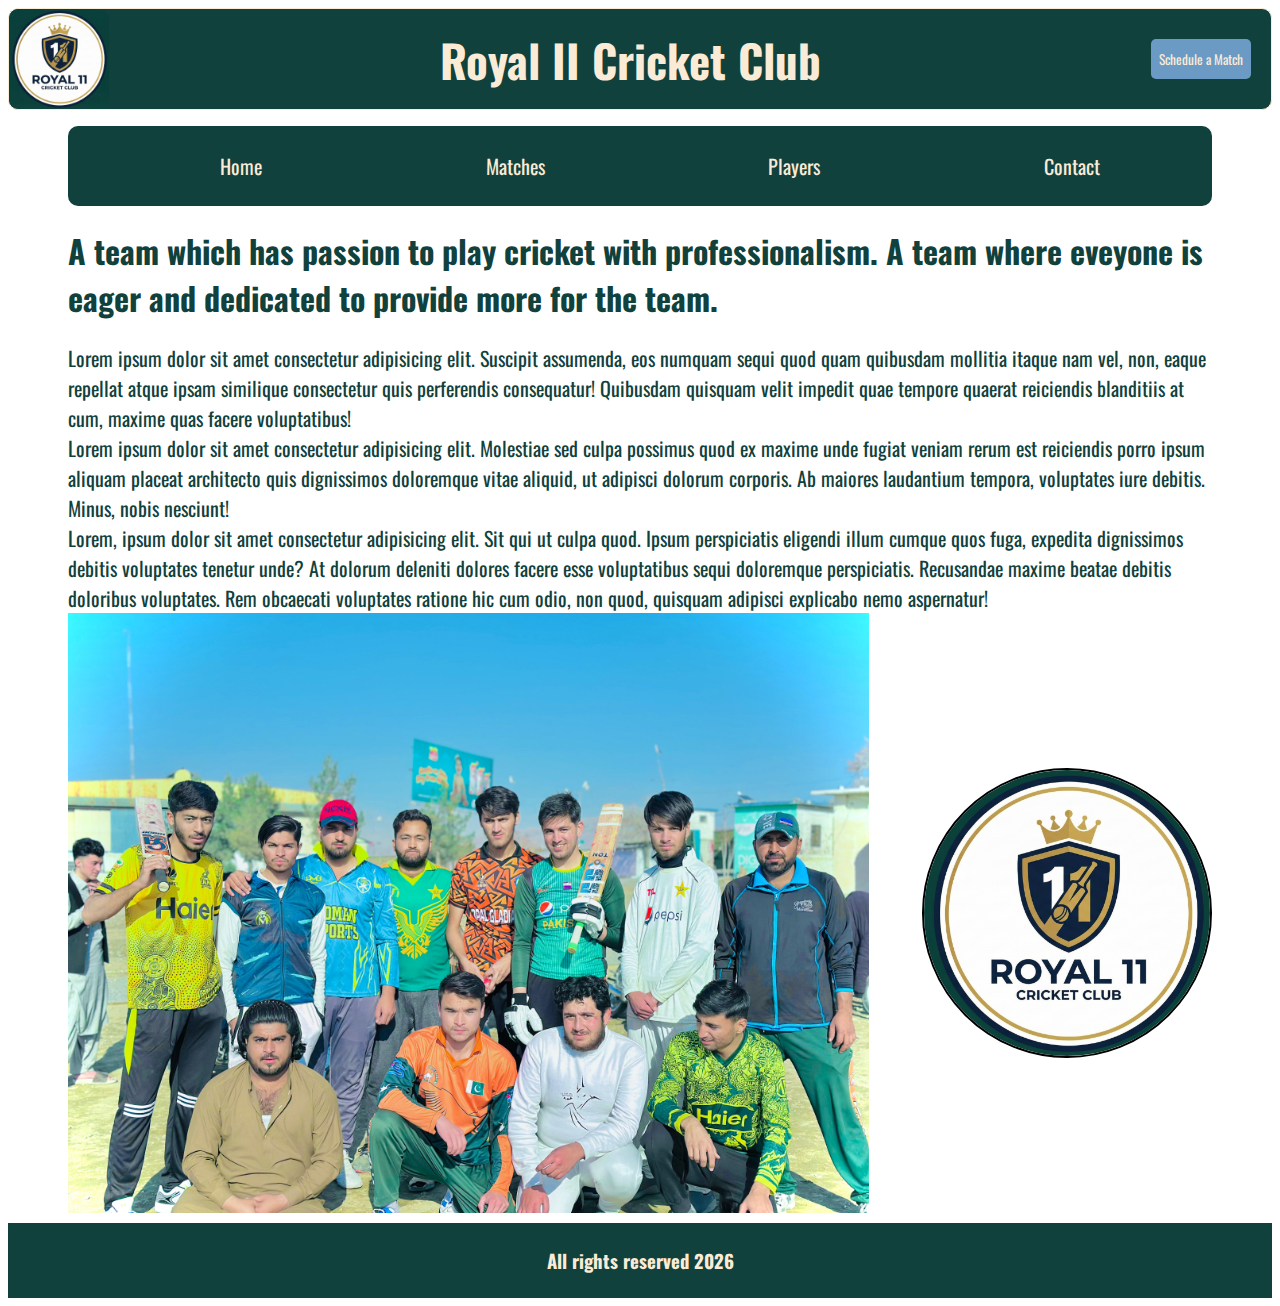
<file: index.html>
<!DOCTYPE html>
<html lang="en">

<head>
    <meta charset="UTF-8">
    <meta name="viewport" content="width=device-width, initial-scale=1.0">
    <title>ROYAL II Page</title>
    <link rel="stylesheet" href="style.css">
    <style>
        @import url('https://fonts.googleapis.com/css2?family=Oswald:wght@200..700&display=swap');
    </style>
</head>

<body>
    <div class="top">
        <div class="logo"> <img src="Screenshot_1.bmp" alt=""></div>
        <h2>Royal II Cricket Club </h2>
        <button id="book">Schedule a Match</button>
    </div>
    <div class="content">
        <nav>
            <ul>
                <li><a href="index.html">Home</a></li>
                <li> <a href="matches.html">Matches</a></li>
                <li> <a href="players.html">Players</a></li>
                <li> <a href="contact.html">Contact</a></li>
            </ul>
        </nav>

        <h1>A team which has passion to play cricket with professionalism. A team where eveyone is eager
            and dedicated to provide more for the team.
        </h1>

        <div class="section">
            <section>Lorem ipsum dolor sit amet consectetur adipisicing elit. Suscipit assumenda, eos numquam sequi quod
                quam quibusdam mollitia itaque nam vel, non, eaque repellat atque ipsam similique consectetur quis
                perferendis consequatur! Quibusdam quisquam velit impedit quae tempore quaerat reiciendis blanditiis at
                cum,
                maxime quas facere voluptatibus!
            </section>
            <section>Lorem ipsum dolor sit amet consectetur adipisicing elit. Molestiae sed culpa possimus quod ex
                maxime
                unde fugiat veniam rerum est reiciendis porro ipsum aliquam placeat architecto quis dignissimos
                doloremque
                vitae aliquid, ut adipisci dolorum corporis. Ab maiores laudantium tempora, voluptates iure debitis.
                Minus,
                nobis nesciunt!</section>
            <section>Lorem, ipsum dolor sit amet consectetur adipisicing elit. Sit qui ut culpa quod. Ipsum perspiciatis
                eligendi illum cumque quos fuga, expedita dignissimos debitis voluptates tenetur unde? At dolorum
                deleniti
                dolores facere esse voluptatibus sequi doloremque perspiciatis. Recusandae maxime beatae debitis
                doloribus
                voluptates. Rem obcaecati voluptates ratione hic cum odio, non quod, quisquam adipisci explicabo nemo
                aspernatur!</section>
        </div>
        <div class="team">
            <img id="1" src="team.jpeg" width="100%" alt="">
            <img src="Screenshot_1.bmp" alt="">
        </div>
    </div>
    <footer>
        <h3>All rights reserved 2026</h3>
    </footer>
</body>

</html>
</file>
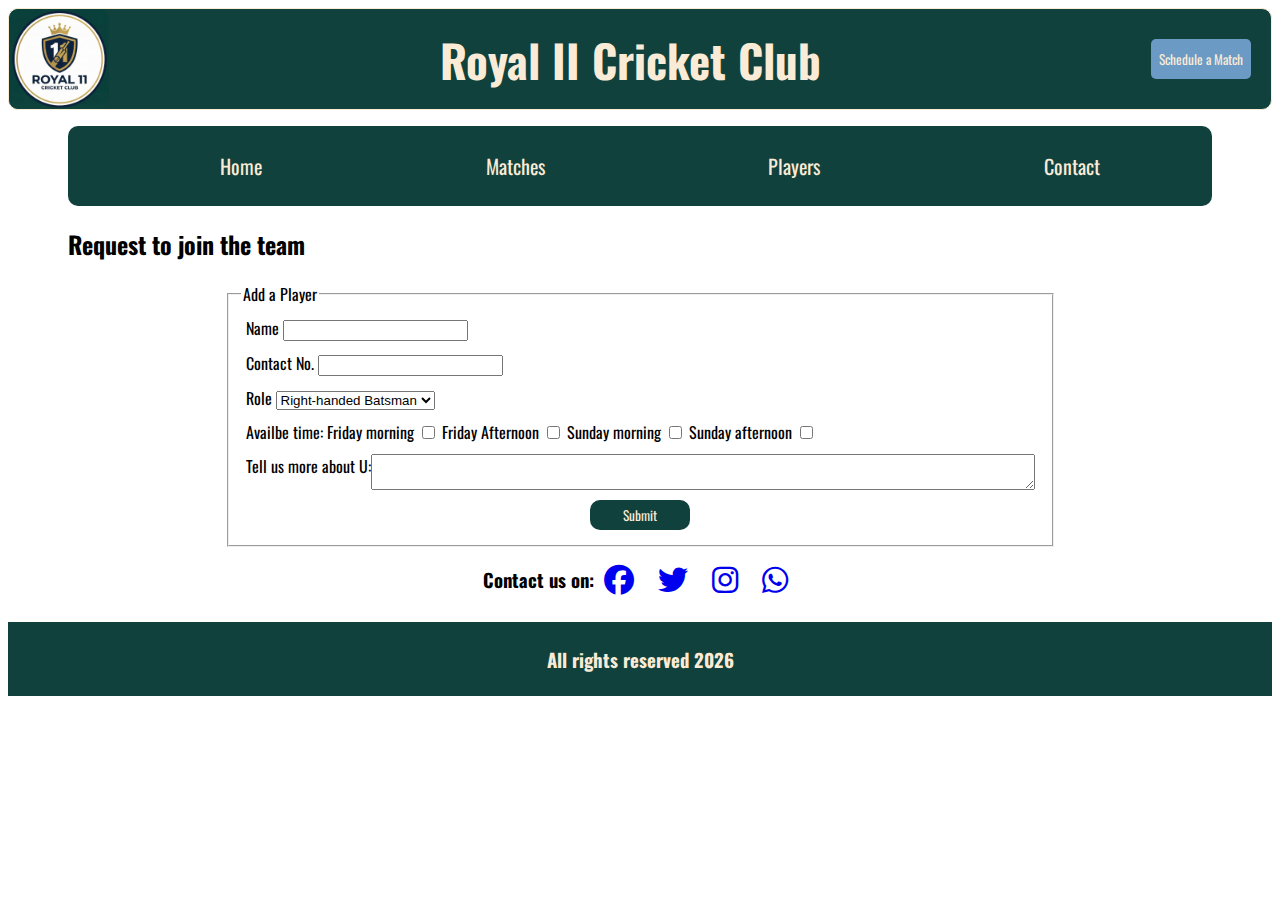
<file: contact.html>
<!DOCTYPE html>
<html lang="en">

<head>
    <meta charset="UTF-8">
    <meta name="viewport" content="width=device-width, initial-scale=1.0">
    <title>contact</title>
    <link rel="stylesheet" href="style.css">
    <style>
        @import url('https://fonts.googleapis.com/css2?family=Oswald:wght@200..700&display=swap');
    </style>
    <link rel="stylesheet" href="https://cdnjs.cloudflare.com/ajax/libs/font-awesome/6.5.1/css/all.min.css">

</head>

<body>
    <div class="top">
        <div class="logo"> <img src="Screenshot_1.bmp" alt="">
        </div>
        <h2>Royal II Cricket Club </h2>
        <button id="book">Schedule a Match</button>
    </div>
    <div class="content">
        <nav>
            <ul>
                <li><a href="index.html">Home</a></li>
                <li> <a href="matches.html">Matches</a></li>
                <li> <a href="players.html">Players</a></li>
                <li> <a href="contact.html">Contact</a></li>
            </ul>
        </nav>
        <h2>Request to join the team </h2>
        <div class="form">
            <form action="#" method="get">
                <fieldset>
                    <legend>Add a Player</legend>

                    <div>
                        <label for="name">Name</label>
                        <input type="text" name="" id="name">
                    </div>

                    <div>
                        <label for="contact">Contact No.</label>
                        <input type="text" name="" id="contact">
                    </div>

                    <div>
                        <label for="role">Role</label>
                        <select name="" id="role">
                            <option value="RBatsman">Right-handed Batsman</option>
                            <option value="LBatsman">Left-handed Batsman</option>
                            <option value="Spinner_Bowler">Spinner Bowler</option>
                            <option value="Fast_bowler">Fast Bowler</option>
                            <option value="medium_fast">Medium Fast bowler</option>
                            <option value="All-rounderS">All-rounder (Spin)</option>
                            <option value="All-rounderS">All-rounder (Fast)</option>
                        </select>
                    </div>

                    <div>
                        <label for="time">Availbe time: </label>
                        <label for="fridayM">Friday morning</label>
                        <input type="checkbox" name="fridayM" id="fridayM">
                        <label for="fridayA">Friday Afternoon</label>
                        <input type="checkbox" name="fridayA" id="fridayA">
                        <label for="sundayM">Sunday morning</label>
                        <input type="checkbox" name="sundayM" id="sundayM">
                        <label for="sundayA">Sunday afternoon</label>
                        <input type="checkbox" name="sundayA" id="sundayA">
                    </div>

                    <div>
                        <label for="comment">Tell us more about U:</label>
                        <textarea cols="80" id="comment"></textarea>
                    </div>

                    <div>
                        <button type="submit">Submit </button>
                    </div>
            </form>
            </fieldset>
        </div>
        <div class="contact">
            <h3>Contact us on:</h3>
            <div>
                <a href="https://facebook.com" target="_blank"><i class="fa-brands fa-facebook"></i></a>
                <a href="https://twitter.com" target="_blank"><i class="fa-brands fa-twitter"></i></a>
                <a href="https://instagram.com" target="_blank"><i class="fa-brands fa-instagram"></i></a>
                <a href="https://facebook.com" target="_blank"><i class="fa-brands fa-whatsapp"></i></a>

            </div>
        </div>
    </div>
    <footer>
        <h3>All rights reserved 2026</h3>
    </footer>
</body>

</html>
</file>
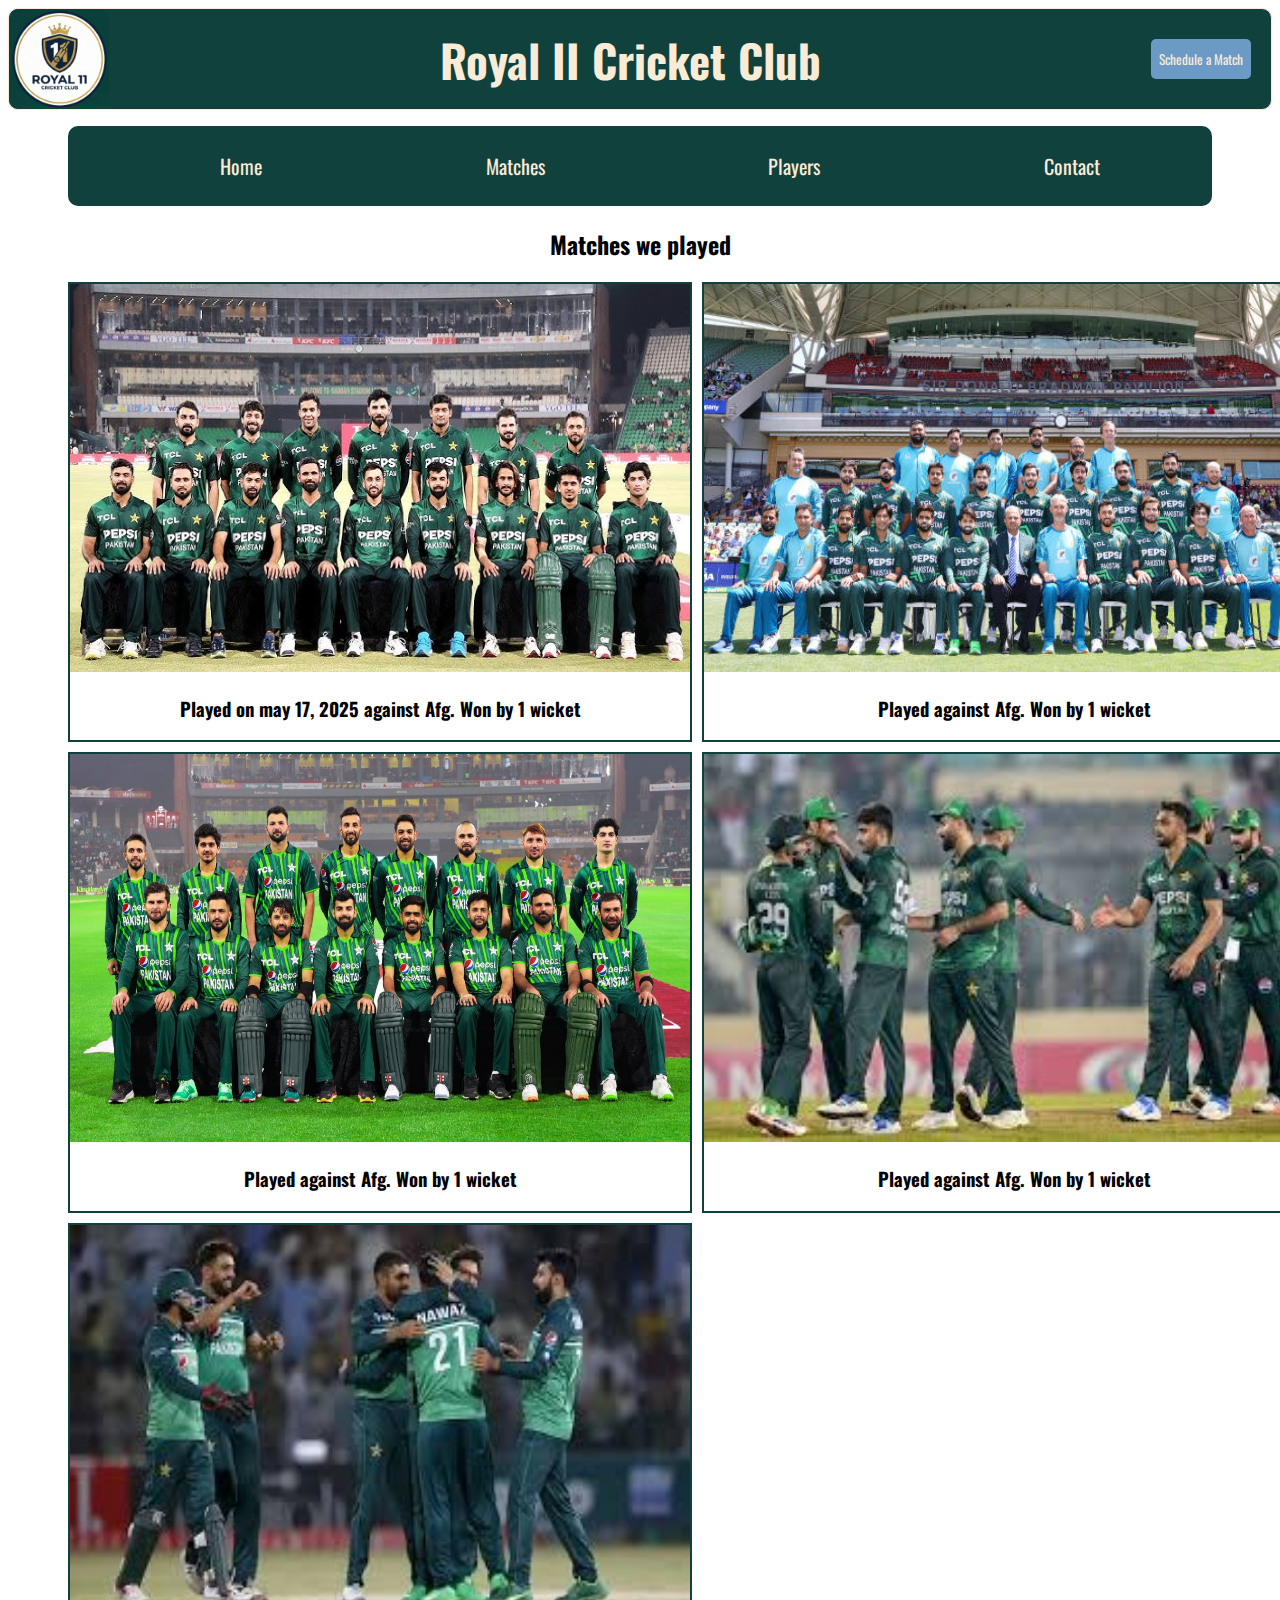
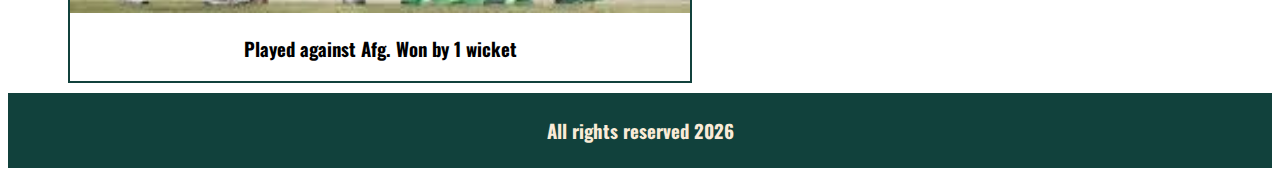
<file: matches.html>
<!DOCTYPE html>
<html lang="en">

<head>
    <meta charset="UTF-8">
    <meta name="viewport" content="width=device-width, initial-scale=1.0">
    <title>Matches Played</title>
    <link rel="stylesheet" href="style.css">
    <style>
        @import url('https://fonts.googleapis.com/css2?family=Oswald:wght@200..700&display=swap');
    </style>
</head>

<body>
    <div class="top">
        <div class="logo"> <img src="Screenshot_1.bmp" alt="">
        </div>
        <h2>Royal II Cricket Club </h2>
        <button id="book">Schedule a Match</button>
    </div>
    <div class="content">
        <nav>
            <ul>
                <li><a href="index.html">Home</a></li>
                <li> <a href="matches.html">Matches</a></li>
                <li> <a href="players.html">Players</a></li>
                <li> <a href="contact.html">Contact</a></li>
            </ul>
        </nav>
        <h2>
            <center> Matches we played </center>
        </h2>
        <div class="match-container">
            <div class="match">
                <div class="img">
                    <img src="match1.jpg" alt="">
                </div>
                <div class="cont">
                    <h3>Played on may 17, 2025 against Afg. Won by 1 wicket</h3>
                </div>
            </div>
            <div class="match">
                <div class="img">
                    <img src="match2.jpg" alt="">
                </div>
                <div class="cont">
                    <h3>Played against Afg. Won by 1 wicket</h3>
                </div>
            </div>
            <div class="match">
                <div class="img">
                    <img src="match3.jpg" alt="">
                </div>
                <div class="cont">
                    <h3>Played against Afg. Won by 1 wicket</h3>
                </div>
            </div>
            <div class="match">
                <div class="img">
                    <img src="match4.jpg" alt="">
                </div>
                <div class="cont">
                    <h3>Played against Afg. Won by 1 wicket</h3>
                </div>
            </div>
            <div class="match">
                <div class="img">
                    <img src="match5.jpg" alt="">
                </div>
                <div class="cont">
                    <h3>Played against Afg. Won by 1 wicket</h3>
                </div>
            </div>
        </div>
    </div>
    <footer>
        <h3>All rights reserved 2026</h3>
    </footer>
</body>

</html>
</file>
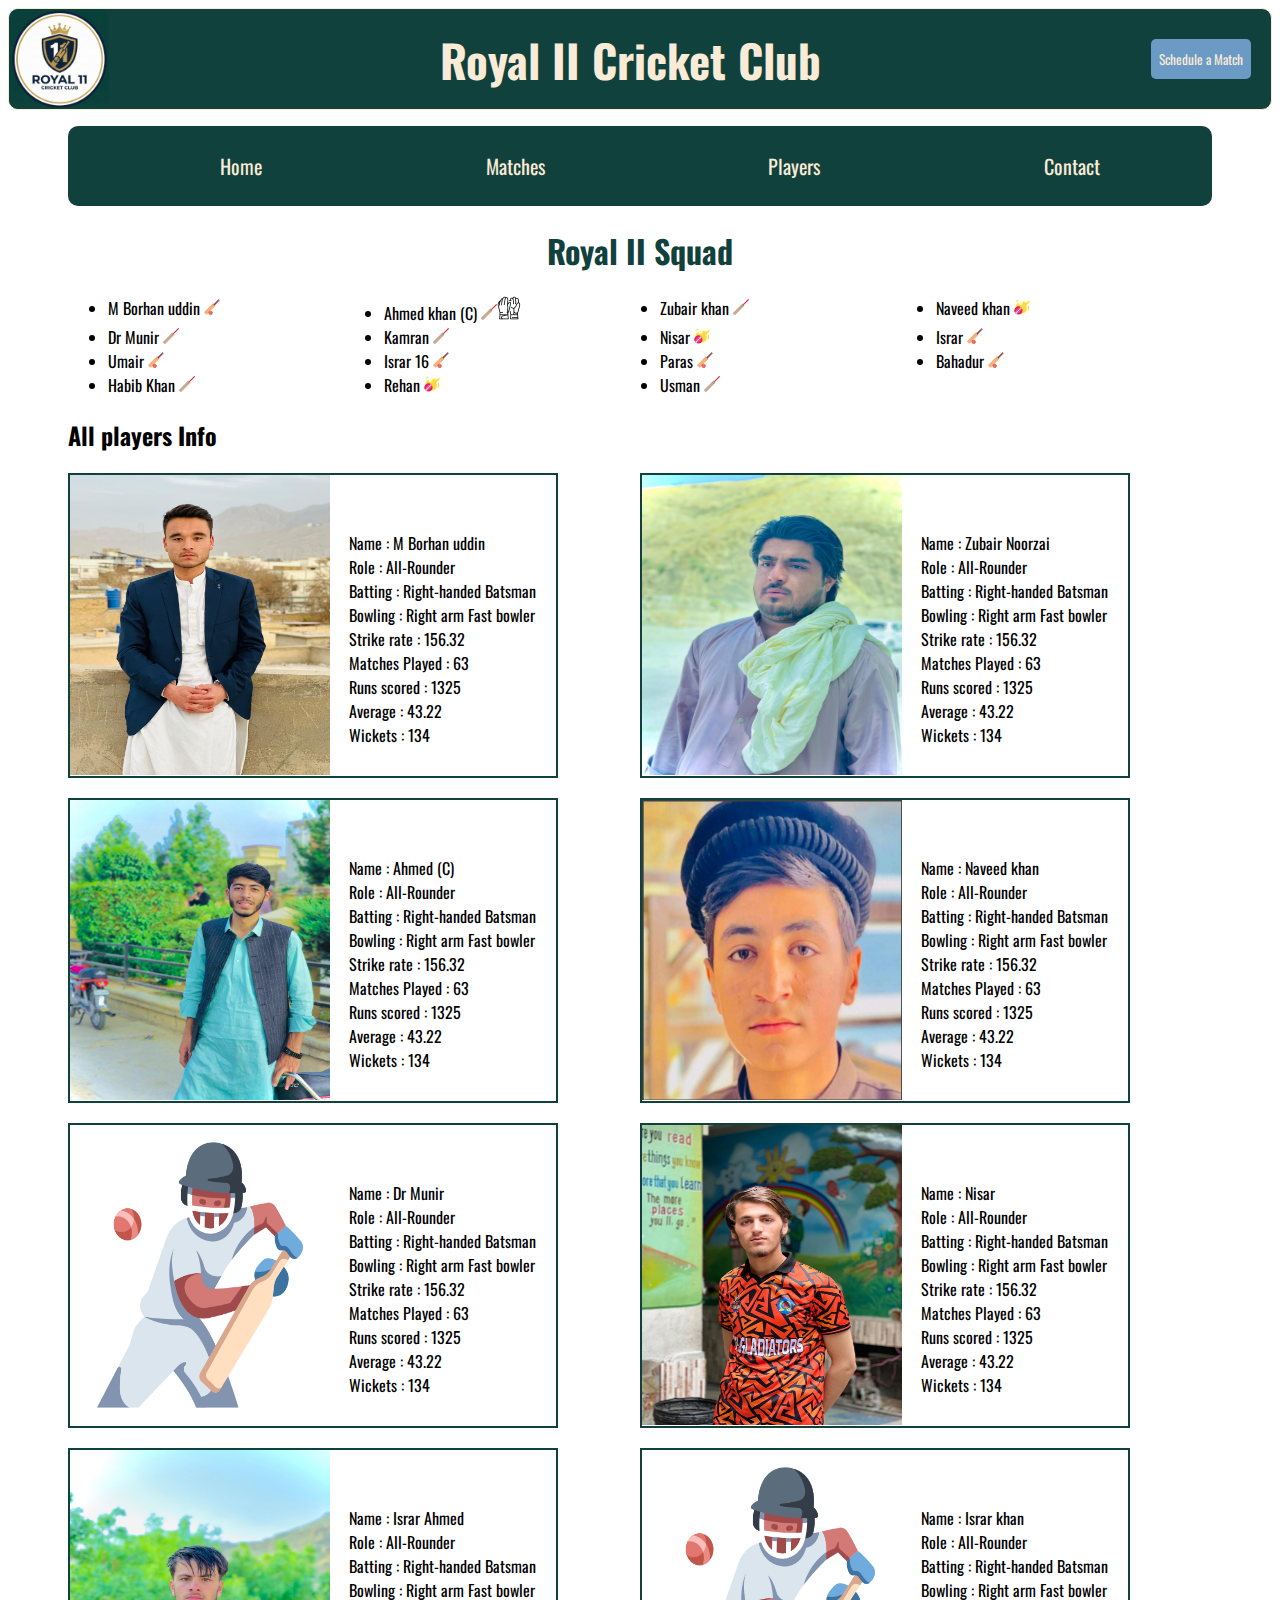
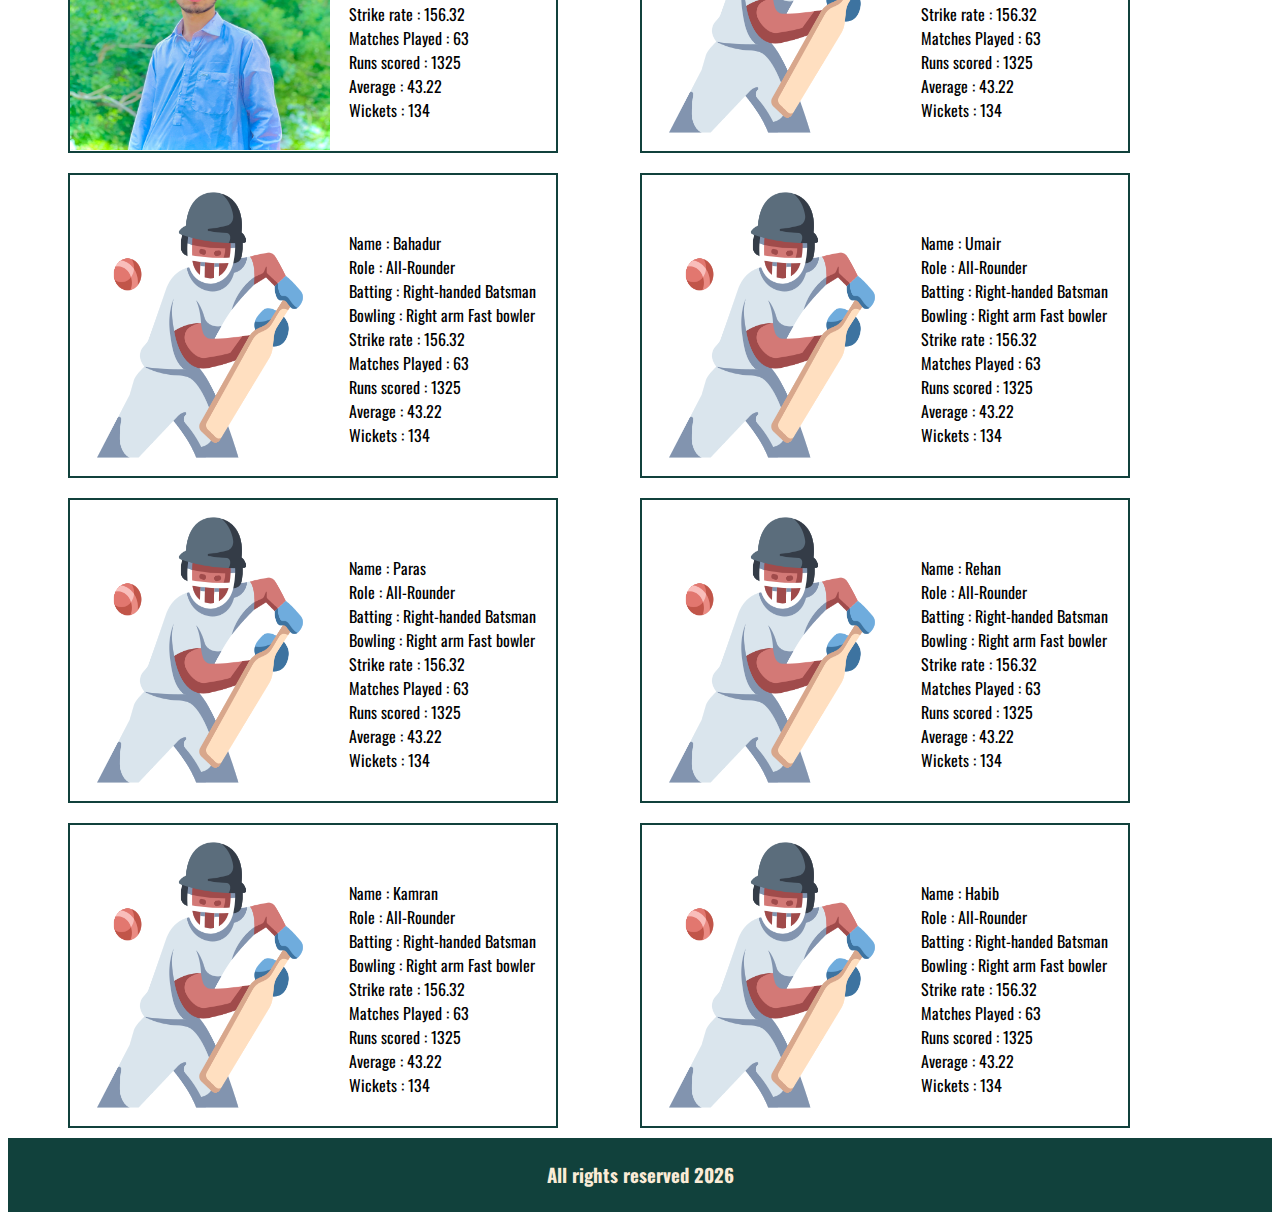
<file: players.html>
<!DOCTYPE html>
<html lang="en">

<head>
    <meta charset="UTF-8">
    <meta name="viewport" content="width=device-width, initial-scale=1.0">
    <title>Players</title>
    <link rel="stylesheet" href="style.css">
    <style>
        @import url('https://fonts.googleapis.com/css2?family=Oswald:wght@200..700&display=swap');
    </style>
    <link rel="stylesheet"
        href="https://fonts.googleapis.com/css2?family=Material+Symbols+Outlined:opsz,wght,FILL,GRAD@24,400,0,0" />
</head>

<body>
    <div class="top">
        <div class="logo"> <img src="Screenshot_1.bmp" alt="">
        </div>
                <h2>Royal II Cricket Club </h2>
        <button id="book">Schedule a Match</button>
    </div>
    <div class="content">
        <nav>
            <ul>
                <li><a href="index.html">Home</a></li>
                <li> <a href="matches.html">Matches</a></li>
                <li> <a href="players.html">Players</a></li>
                <li> <a href="contact.html">Contact</a></li>
            </ul>
        </nav>
        <div class="squad">
            <h1>Royal II Squad</h1>
            <ul>
                <li>M Borhan uddin <img src="all-rouner.png" alt=""></li>
                <li>Ahmed khan (C) <img src="bat.png" alt=""><img src="gloves.png" alt=""></li>
                <li>Zubair khan <img src="bat.png" alt=""></li>
                <li>Naveed khan <img src="bowl.png" alt=""></li>
                <li>Dr Munir <img src="bat.png" alt=""></li>
                <li>Kamran <img src="bat.png" alt=""></li>
                <li>Nisar <img src="bowl.png" alt=""></li>
                <li>Israr <img src="all-rouner.png" alt=""></li>
                <li>Umair <img src="all-rouner.png" alt=""></li>
                <li>Israr 16 <img src="all-rouner.png" alt=""></li>
                <li>Paras <img src="all-rouner.png" alt=""></li>
                <li>Bahadur <img src="all-rouner.png" alt=""></li>
                <li>Habib Khan <img src="bat.png" alt=""></li>
                <li>Rehan <img src="bowl.png" alt=""></li>
                <li>Usman <img src="bat.png" alt=""></li>
            </ul>
        </div>
        <h2>All players Info </h2>

        <div class="allplayers">
            <div class="profile">
                <div class="player">
                    <img src="borhan.jpeg" alt="">
                </div>
                <div class="desc">
                    <p>
                        Name : M Borhan uddin<br>
                        Role : All-Rounder <br>
                        Batting : Right-handed Batsman <br>
                        Bowling : Right arm Fast bowler <br>
                        Strike rate : 156.32 <br>
                        Matches Played : 63 <br>
                        Runs scored : 1325 <br>
                        Average : 43.22 <br>
                        Wickets : 134
                    </p>
                </div>
            </div>
            <div class="profile">
                <div class="player">
                    <img src="zubair.jpg" alt="">
                </div>
                <div class="desc">
                    <p>
                        Name : Zubair Noorzai <br>
                        Role : All-Rounder <br>
                        Batting : Right-handed Batsman <br>
                        Bowling : Right arm Fast bowler <br>
                        Strike rate : 156.32 <br>
                        Matches Played : 63 <br>
                        Runs scored : 1325 <br>
                        Average : 43.22 <br>
                        Wickets : 134
                    </p>
                </div>
            </div>

            <div class="profile">
                <div class="player">
                    <img src="ahmed.jpg" alt="">
                </div>
                <div class="desc">
                    <p>
                        Name : Ahmed (C) <br>
                        Role : All-Rounder <br>
                        Batting : Right-handed Batsman <br>
                        Bowling : Right arm Fast bowler <br>
                        Strike rate : 156.32 <br>
                        Matches Played : 63 <br>
                        Runs scored : 1325 <br>
                        Average : 43.22 <br>
                        Wickets : 134
                    </p>
                </div>
            </div>

            <div class="profile">
                <div class="player">
                    <img src="naveed.bmp" alt="">
                </div>
                <div class="desc">
                    <p>
                        Name : Naveed khan <br>
                        Role : All-Rounder <br>
                        Batting : Right-handed Batsman <br>
                        Bowling : Right arm Fast bowler <br>
                        Strike rate : 156.32 <br>
                        Matches Played : 63 <br>
                        Runs scored : 1325 <br>
                        Average : 43.22 <br>
                        Wickets : 134
                    </p>
                </div>
            </div>
            <div class="profile">
                <div class="player">
                    <img src="sub.png" alt="">
                </div>
                <div class="desc">
                    <p>
                        Name : Dr Munir <br>
                        Role : All-Rounder <br>
                        Batting : Right-handed Batsman <br>
                        Bowling : Right arm Fast bowler <br>
                        Strike rate : 156.32 <br>
                        Matches Played : 63 <br>
                        Runs scored : 1325 <br>
                        Average : 43.22 <br>
                        Wickets : 134
                    </p>
                </div>
            </div>
            <div class="profile">
                <div class="player">
                    <img src="nisar.jpg" alt="">
                </div>
                <div class="desc">
                    <p>
                        Name : Nisar <br>
                        Role : All-Rounder <br>
                        Batting : Right-handed Batsman <br>
                        Bowling : Right arm Fast bowler <br>
                        Strike rate : 156.32 <br>
                        Matches Played : 63 <br>
                        Runs scored : 1325 <br>
                        Average : 43.22 <br>
                        Wickets : 134
                    </p>
                </div>
            </div>
            <div class="profile">
                <div class="player">
                    <img src="israr.jpg" alt="">
                </div>
                <div class="desc">
                    <p>
                        Name : Israr Ahmed <br>
                        Role : All-Rounder <br>
                        Batting : Right-handed Batsman <br>
                        Bowling : Right arm Fast bowler <br>
                        Strike rate : 156.32 <br>
                        Matches Played : 63 <br>
                        Runs scored : 1325 <br>
                        Average : 43.22 <br>
                        Wickets : 134
                    </p>
                </div>
            </div>
            <div class="profile">
                <div class="player">
                    <img src="sub.png" alt="">
                </div>
                <div class="desc">
                    <p>
                        Name : Israr khan <br>
                        Role : All-Rounder <br>
                        Batting : Right-handed Batsman <br>
                        Bowling : Right arm Fast bowler <br>
                        Strike rate : 156.32 <br>
                        Matches Played : 63 <br>
                        Runs scored : 1325 <br>
                        Average : 43.22 <br>
                        Wickets : 134
                    </p>
                </div>
            </div>
            <div class="profile">
                <div class="player">
                    <img src="sub.png" alt="">
                </div>
                <div class="desc">
                    <p>
                        Name : Bahadur <br>
                        Role : All-Rounder <br>
                        Batting : Right-handed Batsman <br>
                        Bowling : Right arm Fast bowler <br>
                        Strike rate : 156.32 <br>
                        Matches Played : 63 <br>
                        Runs scored : 1325 <br>
                        Average : 43.22 <br>
                        Wickets : 134
                    </p>
                </div>
            </div>
            <div class="profile">
                <div class="player">
                    <img src="sub.png" alt="">
                </div>
                <div class="desc">
                    <p>
                        Name : Umair <br>
                        Role : All-Rounder <br>
                        Batting : Right-handed Batsman <br>
                        Bowling : Right arm Fast bowler <br>
                        Strike rate : 156.32 <br>
                        Matches Played : 63 <br>
                        Runs scored : 1325 <br>
                        Average : 43.22 <br>
                        Wickets : 134
                    </p>
                </div>
            </div>
            <div class="profile">
                <div class="player">
                    <img src="sub.png" alt="">
                </div>
                <div class="desc">
                    <p>
                        Name : Paras <br>
                        Role : All-Rounder <br>
                        Batting : Right-handed Batsman <br>
                        Bowling : Right arm Fast bowler <br>
                        Strike rate : 156.32 <br>
                        Matches Played : 63 <br>
                        Runs scored : 1325 <br>
                        Average : 43.22 <br>
                        Wickets : 134
                    </p>
                </div>
            </div>
            <div class="profile">
                <div class="player">
                    <img src="sub.png" alt="">
                </div>
                <div class="desc">
                    <p>
                        Name : Rehan <br>
                        Role : All-Rounder <br>
                        Batting : Right-handed Batsman <br>
                        Bowling : Right arm Fast bowler <br>
                        Strike rate : 156.32 <br>
                        Matches Played : 63 <br>
                        Runs scored : 1325 <br>
                        Average : 43.22 <br>
                        Wickets : 134
                    </p>
                </div>
            </div>
            <div class="profile">
                <div class="player">
                    <img src="sub.png" alt="">
                </div>
                <div class="desc">
                    <p>
                        Name : Kamran <br>
                        Role : All-Rounder <br>
                        Batting : Right-handed Batsman <br>
                        Bowling : Right arm Fast bowler <br>
                        Strike rate : 156.32 <br>
                        Matches Played : 63 <br>
                        Runs scored : 1325 <br>
                        Average : 43.22 <br>
                        Wickets : 134
                    </p>
                </div>
            </div>
            <div class="profile">
                <div class="player">
                    <img src="sub.png" alt="">
                </div>
                <div class="desc">
                    <p>
                        Name : Habib <br>
                        Role : All-Rounder <br>
                        Batting : Right-handed Batsman <br>
                        Bowling : Right arm Fast bowler <br>
                        Strike rate : 156.32 <br>
                        Matches Played : 63 <br>
                        Runs scored : 1325 <br>
                        Average : 43.22 <br>
                        Wickets : 134
                    </p>
                </div>
            </div>

        </div>
    </div>
    <footer>
        <h3>All rights reserved 2026</h3>
    </footer>
</body>

</html>
</file>
<file: style.css>
h1,
h2,
h3,
h4 {
    font-family: "Oswald", "san-serif";
}

.logo>img {
    width: 100px;
    height: 100px;
    border-radius: 10px;
}

.logo {
    display: flex;
    align-items: center;
}

h1 {
    color: #11413c;
}

.top h2 {
    margin: 0;
}

.top {
    display: flex;
    justify-content: space-between;
    border: 1px solid;
    background-color: #11413c;
    color: antiquewhite;
    align-items: center;
    font-size: 30px;
    border-radius: 10px;

}

#book {
    height: 40px;
    align-self: center;
    margin-right: 20px;
    cursor: pointer;
    background-color: #6B9AC4;
    color: antiquewhite;
    border-radius: 5px;
    border: none;
}

#book:hover {
    transform: scale(1.2);
}

.content {
    margin: 10px 60px 10px 60px;

}

nav {
    flex-wrap: wrap;
}

nav ul {
    display: flex;
    justify-content: space-around;
    list-style: none;
    align-items: center;
    font-family: "Oswald";
    background-color: #11413c;
    height: 80px;
    border-radius: 10px;
}


nav ul li:hover {
    background-color: antiquewhite;
    color: #11413c;
    border-radius: 10px;

}

nav ul li a {
    transition: color 0.5s ease;
    text-decoration: none;
    color: antiquewhite;
    font-size: 20px;
    display: inline-block;
    padding: 10px 50px;
}

nav ul li:hover a {
    color: #11413c;
    /* Changes text to white on hover */

}

section {
    font-family: "oswald";
    font-size: 20px;
    color: #11413c;
}

.team>img {
    width: 70%;
    height: 80%;
}

.team {
    display: flex;
    width: 100%;
    overflow: hidden;
    align-items: center;
    justify-content: space-between;
}

.team img:nth-child(2) {
    border: 2px solid;
    height: 30%;
    width: 25%;
    border-radius: 50%;
}

footer {
    text-align: center;
    background-color: #11413c;
    margin: 0PX;
    padding: 5px 10px;
    color: antiquewhite;
}

.match-container {
    display: grid;
    grid-template-columns: 1fr 1fr;
    grid-template-rows: 1fr 1fr 1fr;
    gap: 10px;
}

.match img {
    width: 620px;
    height: 388px;
}

.match {
    border: 2px solid #11413c;
}

.match h3 {
    text-align: center;
}

ul li {
    font-family: "oswald";
}

.squad>ul {
    display: grid;
    grid-template-columns: repeat(4, 1fr);
}

.squad>h1 {
    text-align: center;
}

.allplayers {
    display: grid;
    grid-template-columns: 1fr 1fr;
    row-gap: 20px;

}

.profile img {
    width: 260px;
    height: 300px;
}

p {
    font-family: "Oswald";
}

.profile {
    display: flex;
    border: 2px solid #11413c;
    justify-content: space-between;
    width: 490px;
    height: 305px;
    box-sizing: border-box;
}

.desc {
    padding-top: 40px;
    padding-right: 20px;
}

/* .form form {
    display: flex;
    flex-direction: column;
    background-color: #6B9AC4;
} */
.form {
    display: flex;
    justify-content: center;
    font-family: "Oswald";
}

form div {
    padding: 5px;
}

.form div:nth-child(6) {
    display: flex;
}

div button{
    font-family: "Oswald";
    border: none;
    background-color: #11413c;
    color: antiquewhite;
    width: 100px;
    height: 30px;
    border-radius: 10px;
    transition: transform 0.4s;
}
div button:hover{
    transform: scale(1.2);
    cursor: pointer;
}
.form div:nth-child(7) {

    display: flex;
    justify-content: center;
}
.contact{
    display: flex;
    justify-content: center;
    align-items: center;
    /* background-color: #11413c; */
}
.contact a i {
    font-size: 30px;
    padding: 10px;
    transition: transform 0.4s;

}
i:hover {
    color:antiquewhite;
    transform: scale(1.2);
    background-color:#11413c;
    border-radius: 10px;
    /* Adds a nice pop-up effect */
}
</file>
